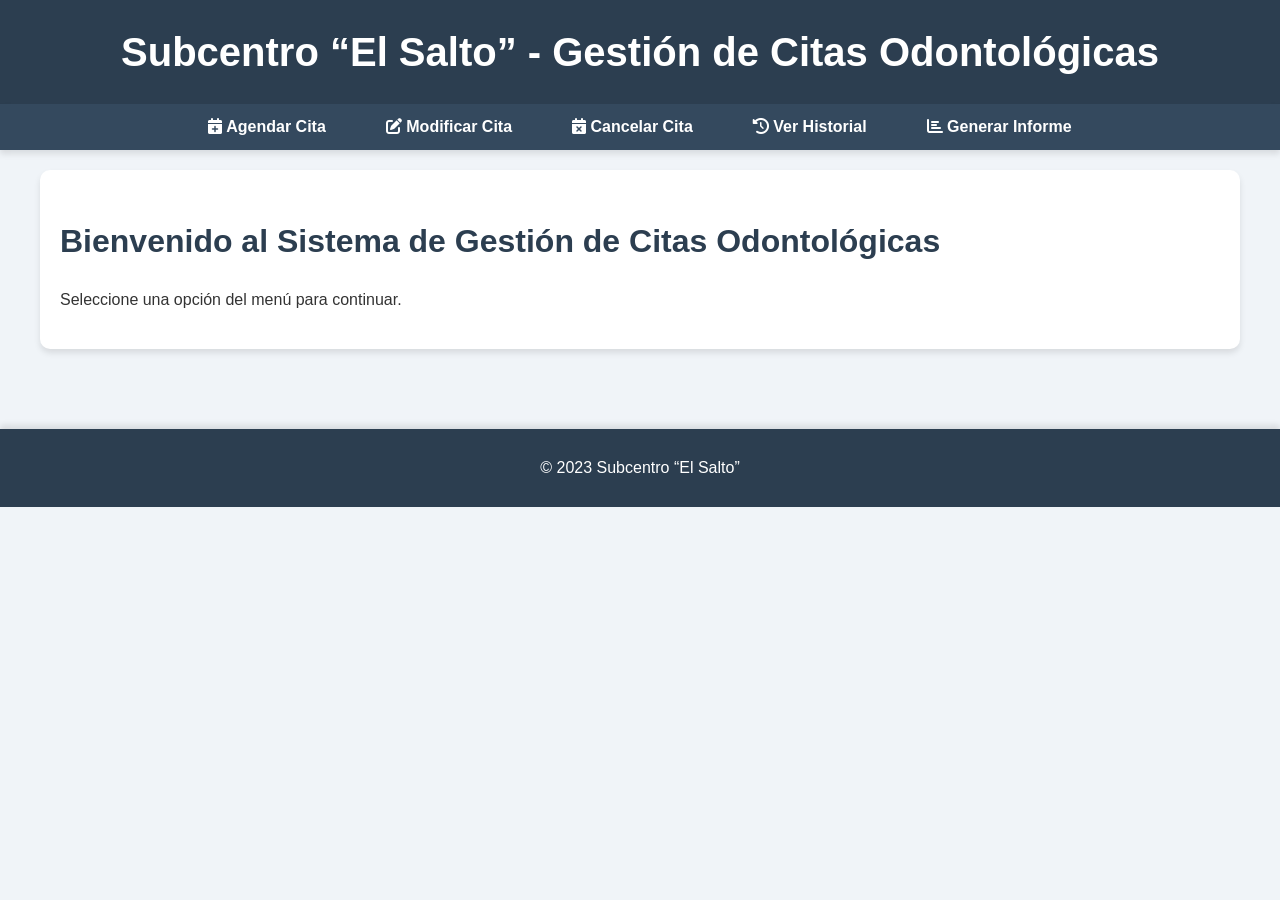
<file: index.html>
<!DOCTYPE html>
<html lang="es">
<head>
    <meta charset="UTF-8">
    <meta name="viewport" content="width=device-width, initial-scale=1.0">
    <title>Gestión de Citas Odontológicas</title>
    <link rel="stylesheet" href="css/stile.css">
    <link rel="stylesheet" href="https://cdnjs.cloudflare.com/ajax/libs/font-awesome/6.0.0-beta3/css/all.min.css">
</head>
<body>
    <header>
        <h1>Subcentro “El Salto” - Gestión de Citas Odontológicas</h1>
    </header>
    <nav>
        <ul>
            
            <li><a href="agendar_cita.html"><i class="fas fa-calendar-plus"></i> Agendar Cita</a></li>
            <li><a href="modificar_cita.html"><i class="fas fa-edit"></i> Modificar Cita</a></li>
            <li><a href="cancelar_cita.html"><i class="fas fa-calendar-times"></i> Cancelar Cita</a></li>
            <li><a href="ver_historial.html"><i class="fas fa-history"></i> Ver Historial</a></li>
            <li><a href="generar_informe.html"><i class="fas fa-chart-bar"></i> Generar Informe</a></li>
        </ul>
    </nav>
    <main>
        <section id="bienvenida">
            <h2>Bienvenido al Sistema de Gestión de Citas Odontológicas</h2>
            <p>Seleccione una opción del menú para continuar.</p>
        </section>
    </main>
    <footer>
        <p>&copy; 2023 Subcentro “El Salto”</p>
    </footer>
    <script src="js/main.js"></script>
</body>
</html>
</file>
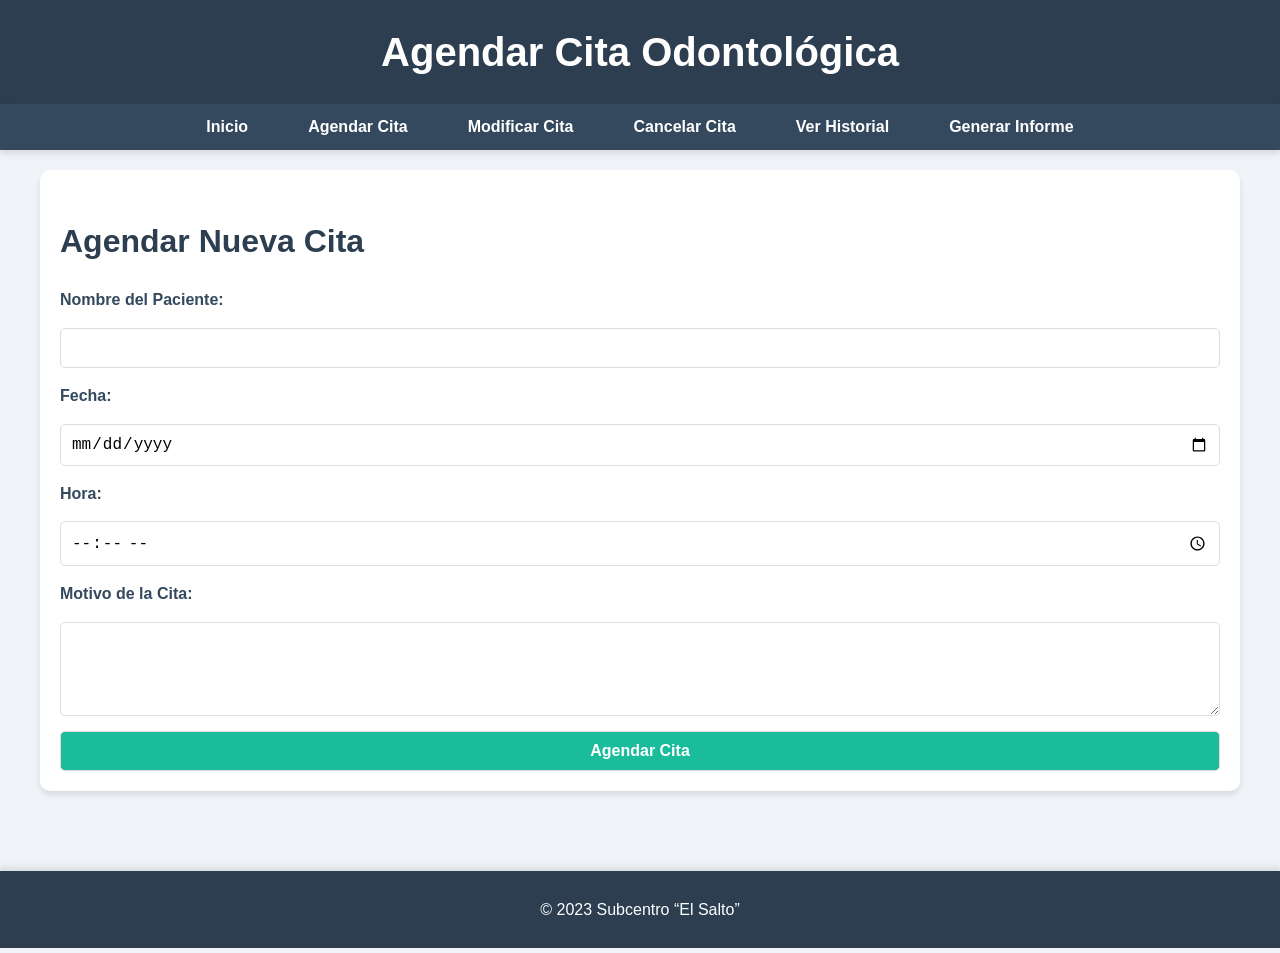
<file: agendar_cita.html>
<!DOCTYPE html>
<html lang="es">
<head>
    <meta charset="UTF-8">
    <meta name="viewport" content="width=device-width, initial-scale=1.0">
    <title>Agendar Cita</title>
    <link rel="stylesheet" href="css/stile.css">
</head>
<body>
    <header>
        <h1>Agendar Cita Odontológica</h1>
    </header>
    <nav>
        <ul>
            <li><a href="index.html"><i class="fas fa-home"></i> Inicio</a></li>
            <li><a href="agendar_cita.html"><i class="fas fa-calendar-plus"></i> Agendar Cita</a></li>
            <li><a href="modificar_cita.html"><i class="fas fa-edit"></i> Modificar Cita</a></li>
            <li><a href="cancelar_cita.html"><i class="fas fa-calendar-times"></i> Cancelar Cita</a></li>
            <li><a href="ver_historial.html"><i class="fas fa-history"></i> Ver Historial</a></li>
            <li><a href="generar_informe.html"><i class="fas fa-chart-bar"></i> Generar Informe</a></li>
        </ul>
    </nav>
    <main>
        <section id="agendar-cita">
            <h2>Agendar Nueva Cita</h2>
            <form action="php/agendar_cita.php"  method="POST">
                <label for="nombre">Nombre del Paciente:</label>
                <input type="text" id="nombre" name="nombre" required>

                <label for="fecha">Fecha:</label>
                <input type="date" id="fecha" name="fecha" required>

                <label for="hora">Hora:</label>
                <input type="time" id="hora" name="hora" required>

                <label for="motivo">Motivo de la Cita:</label>
                <textarea id="motivo" name="motivo" rows="4" required></textarea>

                <button type="submit">Agendar Cita</button>
            </form>
        </section>
    </main>
    <footer>
        <p>&copy; 2023 Subcentro “El Salto”</p>
    </footer>
</body>
</html>
</file>
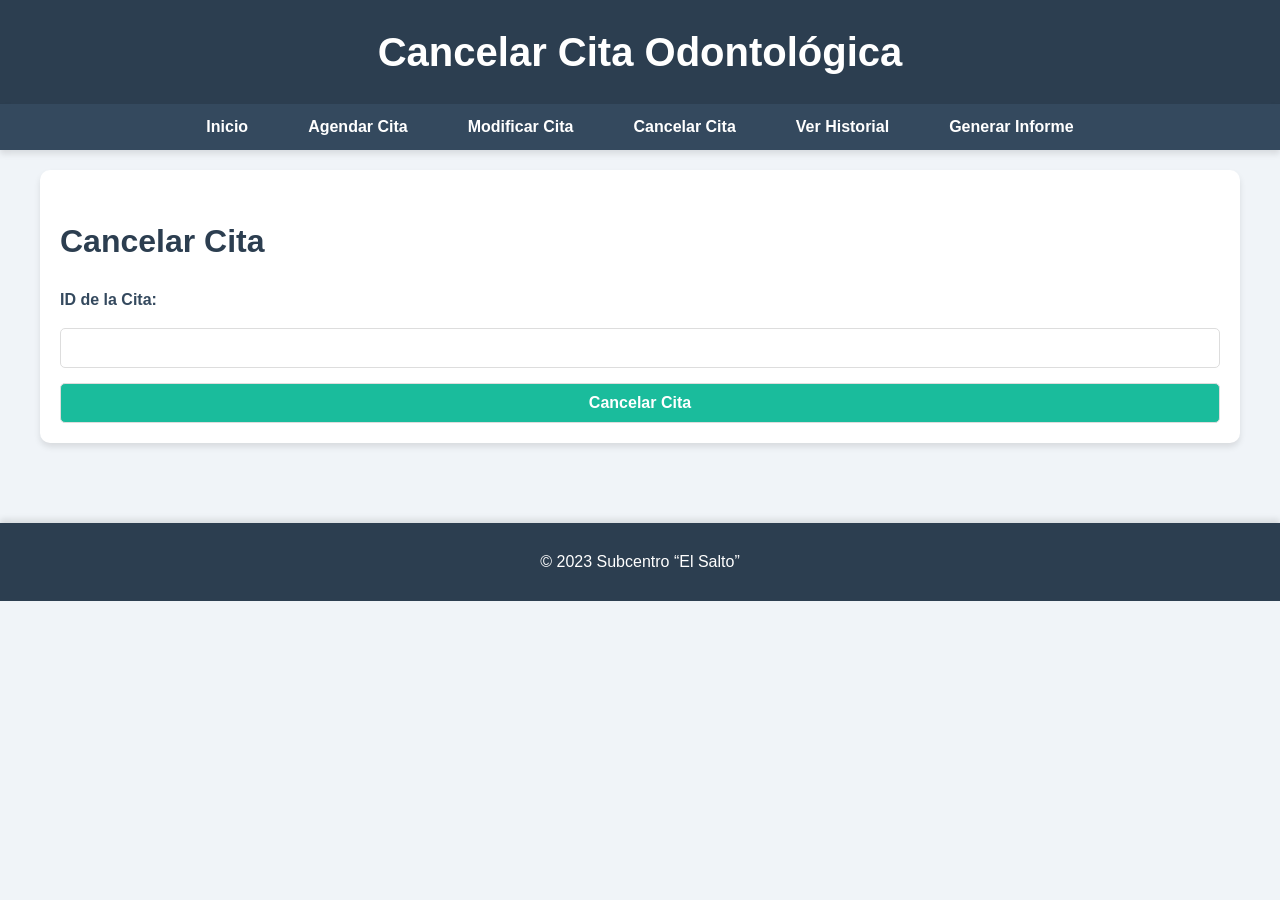
<file: cancelar_cita.html>
<!DOCTYPE html>
<html lang="es">
<head>
    <meta charset="UTF-8">
    <meta name="viewport" content="width=device-width, initial-scale=1.0">
    <title>Cancelar Cita</title>
    <link rel="stylesheet" href="css/stile.css">
</head>
<body>
    <header>
        <h1>Cancelar Cita Odontológica</h1>
    </header>
    <nav>
        <ul>
            <li><a href="index.html"><i class="fas fa-home"></i> Inicio</a></li>
            <li><a href="agendar_cita.html"><i class="fas fa-calendar-plus"></i> Agendar Cita</a></li>
            <li><a href="modificar_cita.html"><i class="fas fa-edit"></i> Modificar Cita</a></li>
            <li><a href="cancelar_cita.html"><i class="fas fa-calendar-times"></i> Cancelar Cita</a></li>
            <li><a href="ver_historial.html"><i class="fas fa-history"></i> Ver Historial</a></li>
            <li><a href="generar_informe.html"><i class="fas fa-chart-bar"></i> Generar Informe</a></li>
        </ul>
    </nav>
    <main>
        <section id="cancelar-cita">
            <h2>Cancelar Cita</h2>
            <form action="php/cancelar_cita.php" method="POST">
                <label for="id">ID de la Cita:</label>
                <input type="number" id="id" name="id" required>

                <button type="submit">Cancelar Cita</button>
            </form>
        </section>
    </main>
    <footer>
        <p>&copy; 2023 Subcentro “El Salto”</p>
    </footer>
</body>
</html>
</file>
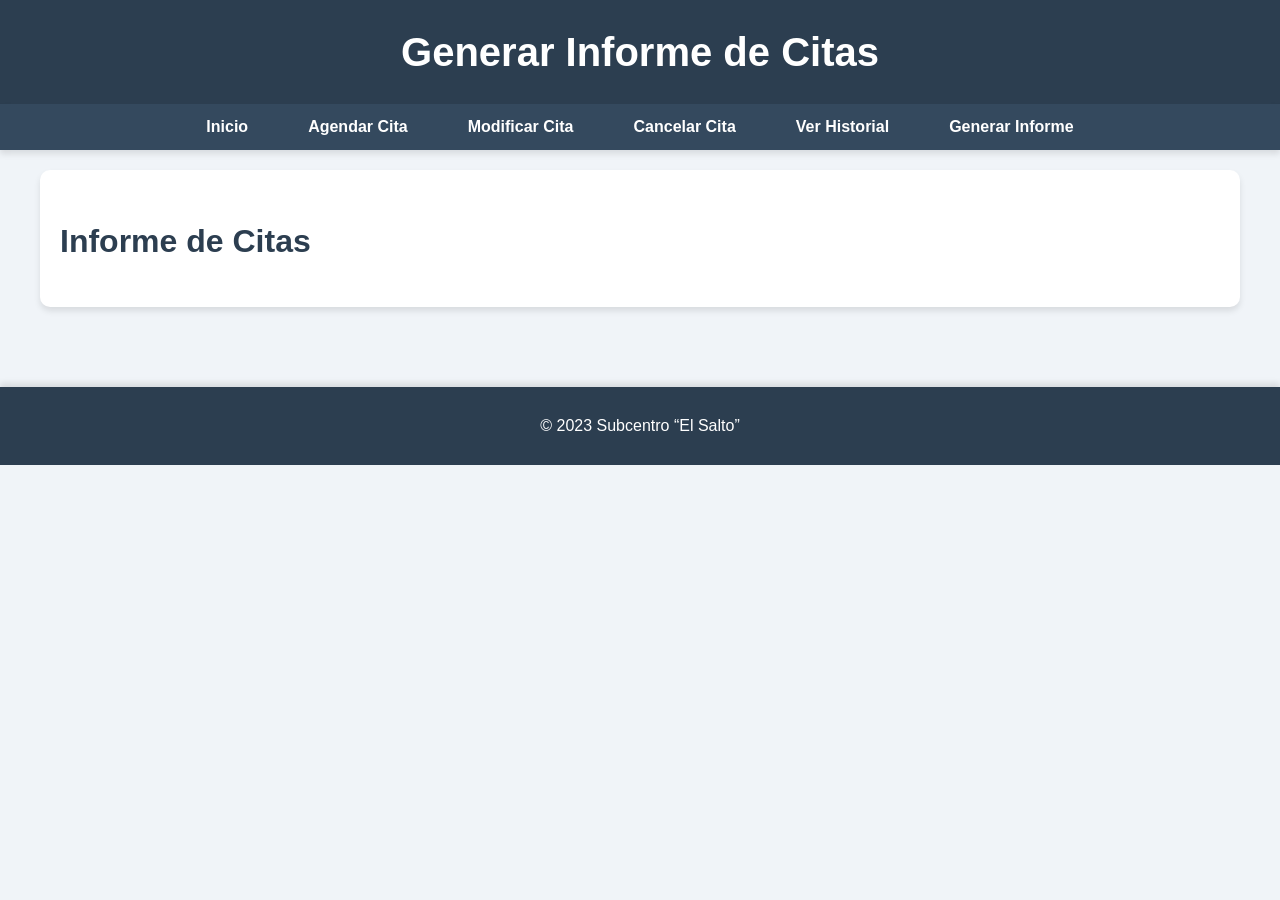
<file: generar_informe.html>
<!DOCTYPE html>
<html lang="es">
<head>
    <meta charset="UTF-8">
    <meta name="viewport" content="width=device-width, initial-scale=1.0">
    <title>Generar Informe</title>
    <link rel="stylesheet" href="css/stile.css">
</head>
<body>
    <header>
        <h1>Generar Informe de Citas</h1>
    </header>
    
    <nav>
        <ul>
            <li><a href="index.html"><i class="fas fa-home"></i> Inicio</a></li>
            <li><a href="agendar_cita.html"><i class="fas fa-calendar-plus"></i> Agendar Cita</a></li>
            <li><a href="modificar_cita.html"><i class="fas fa-edit"></i> Modificar Cita</a></li>
            <li><a href="cancelar_cita.html"><i class="fas fa-calendar-times"></i> Cancelar Cita</a></li>
            <li><a href="ver_historial.html"><i class="fas fa-history"></i> Ver Historial</a></li>
            <li><a href="generar_informe.html"><i class="fas fa-chart-bar"></i> Generar Informe</a></li>
        </ul>
    </nav>
    <main>
        <section id="generar-informe">
            <h2>Informe de Citas</h2>
            <div id="informe">
                <!-- El informe se cargará dinámicamente desde PHP -->
                <?php include 'php/generar_informe.php'; ?>
            </div>
        </section>
    </main>
    <footer>
        <p>&copy; 2023 Subcentro “El Salto”</p>
    </footer>
</body>
</html>
</file>
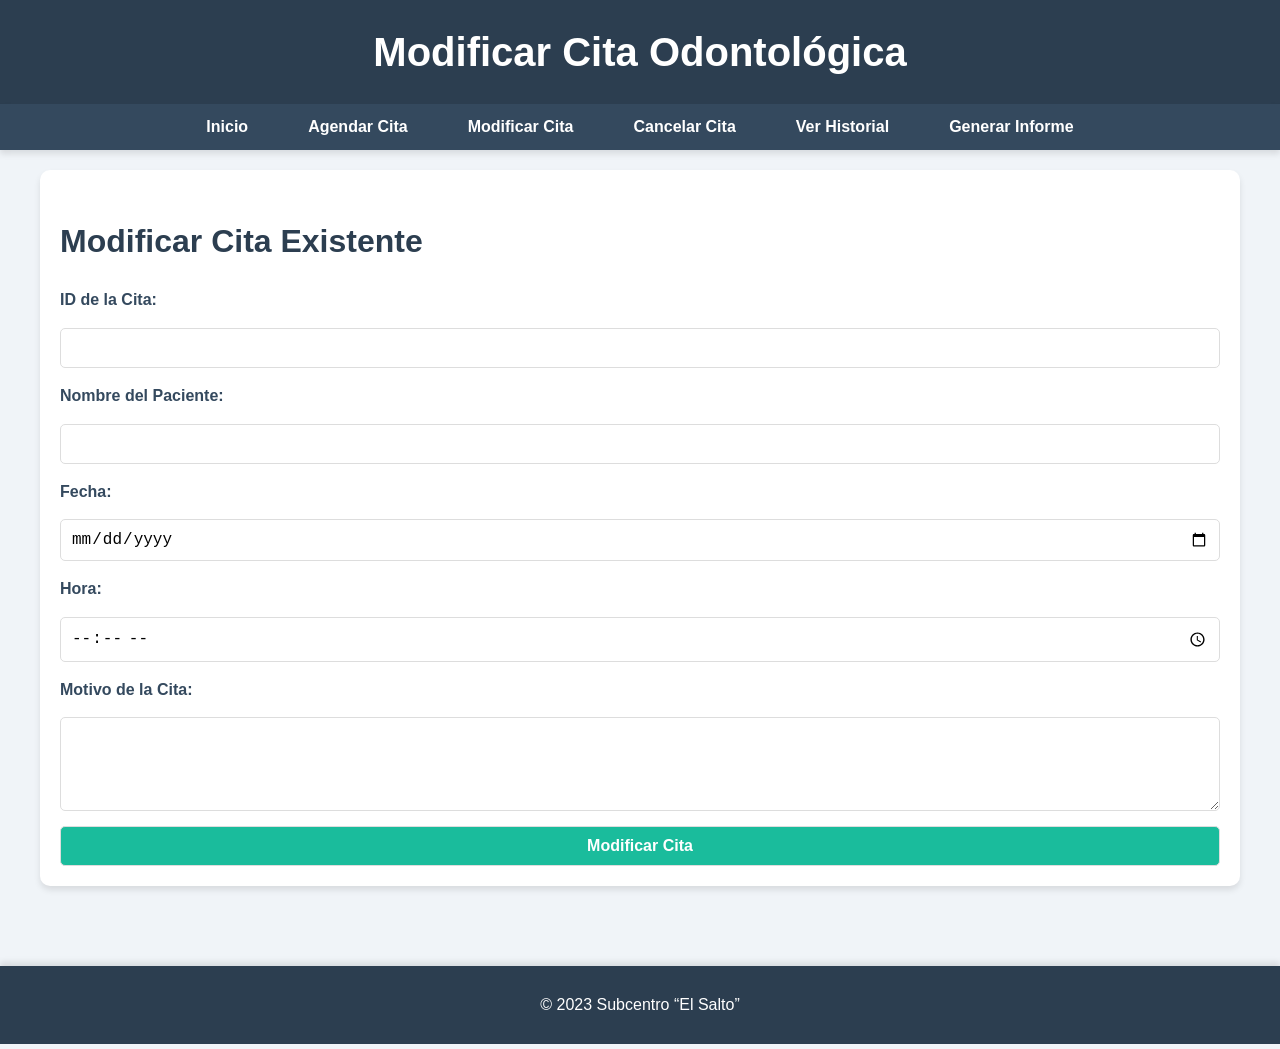
<file: modificar_cita.html>
<!DOCTYPE html>
<html lang="es">
<head>
    <meta charset="UTF-8">
    <meta name="viewport" content="width=device-width, initial-scale=1.0">
    <title>Modificar Cita</title>
    <link rel="stylesheet" href="css/stile.css">
</head>
<body>
    <header>
        <h1>Modificar Cita Odontológica</h1>
    </header>
    <nav>
        <ul>
            <li><a href="index.html"><i class="fas fa-home"></i> Inicio</a></li>
            <li><a href="agendar_cita.html"><i class="fas fa-calendar-plus"></i> Agendar Cita</a></li>
            <li><a href="modificar_cita.html"><i class="fas fa-edit"></i> Modificar Cita</a></li>
            <li><a href="cancelar_cita.html"><i class="fas fa-calendar-times"></i> Cancelar Cita</a></li>
            <li><a href="ver_historial.html"><i class="fas fa-history"></i> Ver Historial</a></li>
            <li><a href="generar_informe.html"><i class="fas fa-chart-bar"></i> Generar Informe</a></li>
        </ul>
    </nav>
    <main>
        <section id="modificar-cita">
            <h2>Modificar Cita Existente</h2>
            <form action="php/modificar_cita.php" method="POST">
                <label for="id">ID de la Cita:</label>
                <input type="number" id="id" name="id" required>

                <label for="nombre">Nombre del Paciente:</label>
                <input type="text" id="nombre" name="nombre" required>

                <label for="fecha">Fecha:</label>
                <input type="date" id="fecha" name="fecha" required>

                <label for="hora">Hora:</label>
                <input type="time" id="hora" name="hora" required>

                <label for="motivo">Motivo de la Cita:</label>
                <textarea id="motivo" name="motivo" rows="4" required></textarea>

                <button type="submit">Modificar Cita</button>
            </form>
        </section>
    </main>
    <footer>
        <p>&copy; 2023 Subcentro “El Salto”</p>
    </footer>
</body>
</html>
</file>
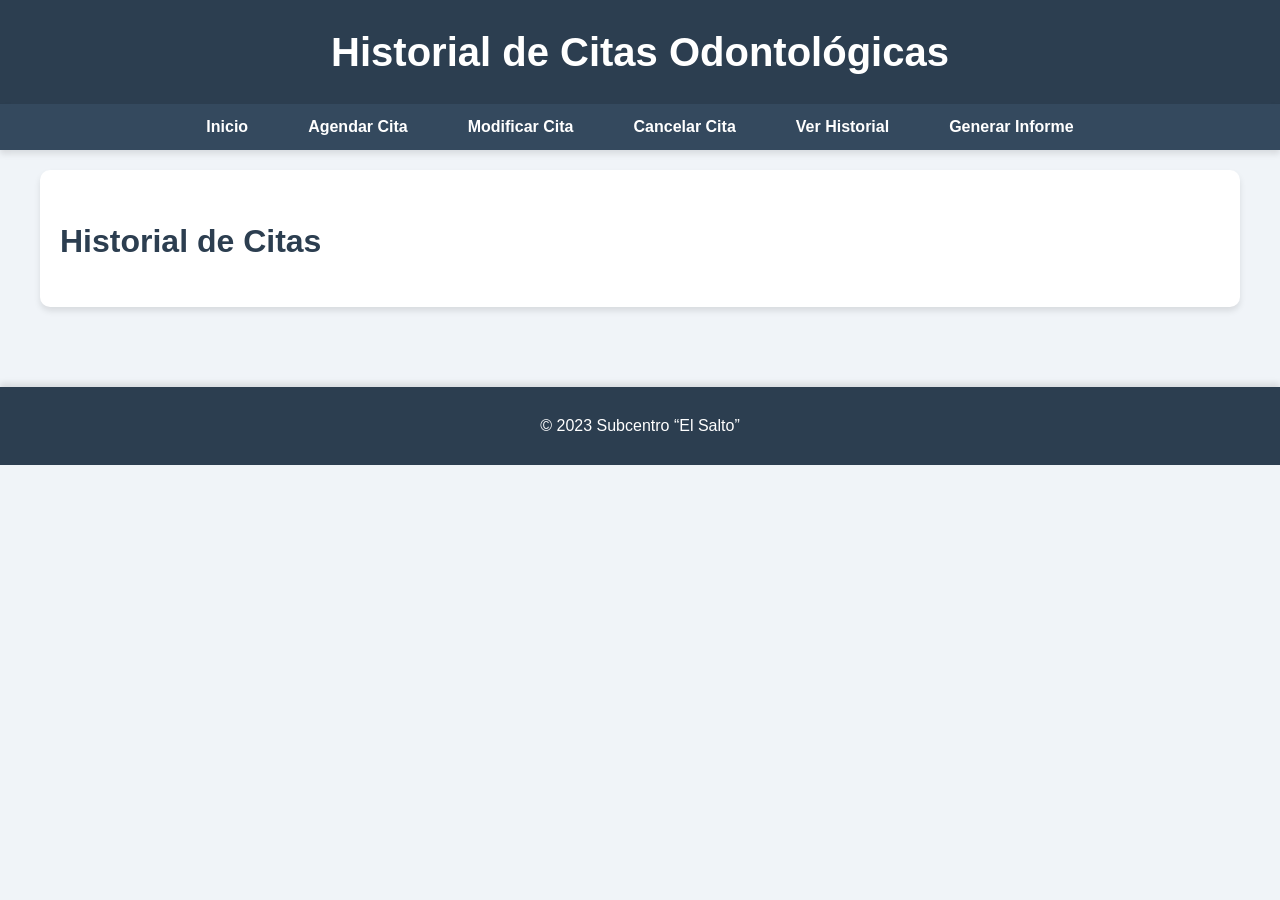
<file: ver_historial.html>
<!DOCTYPE html>
<html lang="es">
<head>
    <meta charset="UTF-8">
    <meta name="viewport" content="width=device-width, initial-scale=1.0">
    <title>Ver Historial</title>
    <link rel="stylesheet" href="css/stile.css">
</head>
<body>
    <header>
        <h1>Historial de Citas Odontológicas</h1>
    </header>
    <nav>
        <ul>
            <li><a href="index.html"><i class="fas fa-home"></i> Inicio</a></li>
            <li><a href="agendar_cita.html"><i class="fas fa-calendar-plus"></i> Agendar Cita</a></li>
            <li><a href="modificar_cita.html"><i class="fas fa-edit"></i> Modificar Cita</a></li>
            <li><a href="cancelar_cita.html"><i class="fas fa-calendar-times"></i> Cancelar Cita</a></li>
            <li><a href="ver_historial.html"><i class="fas fa-history"></i> Ver Historial</a></li>
            <li><a href="generar_informe.html"><i class="fas fa-chart-bar"></i> Generar Informe</a></li>
        </ul>
    </nav>
    <main>
        <section id="ver-historial">
            <h2>Historial de Citas</h2>
            <div id="historial">
                <!-- El historial se cargará dinámicamente desde PHP -->
                
                </?php include php/ver_historial.php'; ?>
            </div>
        </section>
    </main>
    <footer>
        <p>&copy; 2023 Subcentro “El Salto”</p>
    </footer>
</body>
</html>
</file>
<file: css/stile.css>
/* Estilos Generales */
body {
  font-family: "Poppins", sans-serif;
  margin: 0;
  padding: 0;
  background-color: #f0f4f8;
  color: #333;
  line-height: 1.6;
}

/* Encabezado */
header {
  background-color: #2c3e50;
  color: #fff;
  padding: 20px 0;
  text-align: center;
  box-shadow: 0 4px 6px rgba(0, 0, 0, 0.1);
}

header h1 {
  margin: 0;
  font-size: 2.5rem;
  animation: fadeInDown 1s ease-in-out;
}

/* Navegación */
nav {
  background-color: #34495e;
  padding: 10px 0;
  box-shadow: 0 4px 6px rgba(0, 0, 0, 0.1);
}

nav ul {
  list-style: none;
  padding: 0;
  margin: 0;
  display: flex;
  justify-content: center;
  gap: 20px;
}

nav ul li {
  display: inline;
}

nav ul li a {
  color: #fff;
  text-decoration: none;
  font-weight: 600;
  padding: 10px 20px;
  border-radius: 5px;
  transition: background-color 0.3s ease, transform 0.3s ease;
}

nav ul li a:hover {
  background-color: #1abc9c;
  transform: translateY(-3px);
}

/* Contenido Principal */
main {
  padding: 20px;
  max-width: 1200px;
  margin: 0 auto;
}

section {
  background-color: #fff;
  padding: 20px;
  border-radius: 10px;
  box-shadow: 0 4px 6px rgba(0, 0, 0, 0.1);
  margin-bottom: 20px;
  animation: fadeInUp 1s ease-in-out;
}

section h2 {
  color: #2c3e50;
  margin-bottom: 20px;
  font-size: 2rem;
}

/* Formularios */
form {
  display: flex;
  flex-direction: column;
  gap: 15px;
}

form label {
  font-weight: 600;
  color: #34495e;
}

form input,
form textarea,
form button {
  padding: 10px;
  border: 1px solid #ddd;
  border-radius: 5px;
  font-size: 1rem;
  transition: border-color 0.3s ease, box-shadow 0.3s ease;
}

form input:focus,
form textarea:focus {
  border-color: #1abc9c;
  box-shadow: 0 0 5px rgba(26, 188, 156, 0.5);
  outline: none;
}

form button {
  background-color: #1abc9c;
  color: #fff;
  font-weight: 600;
  cursor: pointer;
  transition: background-color 0.3s ease, transform 0.3s ease;
}

form button:hover {
  background-color: #16a085;
  transform: translateY(-2px);
}

/* Tabla de Historial */
table {
  width: 100%;
  border-collapse: collapse;
  margin-top: 20px;
}

table th,
table td {
  padding: 12px;
  text-align: left;
  border-bottom: 1px solid #ddd;
}

table th {
  background-color: #34495e;
  color: #fff;
}

table tr:hover {
  background-color: #f0f4f8;
}

/* Pie de Página */
footer {
  background-color: #2c3e50;
  color: #fff;
  text-align: center;
  padding: 10px 0;
  margin-top: 40px;
  box-shadow: 0 -4px 6px rgba(0, 0, 0, 0.1);
}

/* Animaciones */
@keyframes fadeInDown {
  from {
    opacity: 0;
    transform: translateY(-20px);
  }
  to {
    opacity: 1;
    transform: translateY(0);
  }
}

@keyframes fadeInUp {
  from {
    opacity: 0;
    transform: translateY(20px);
  }
  to {
    opacity: 1;
    transform: translateY(0);
  }
}

/* Efecto de Deslizamiento Suave */
html {
  scroll-behavior: smooth;
}
</file>
